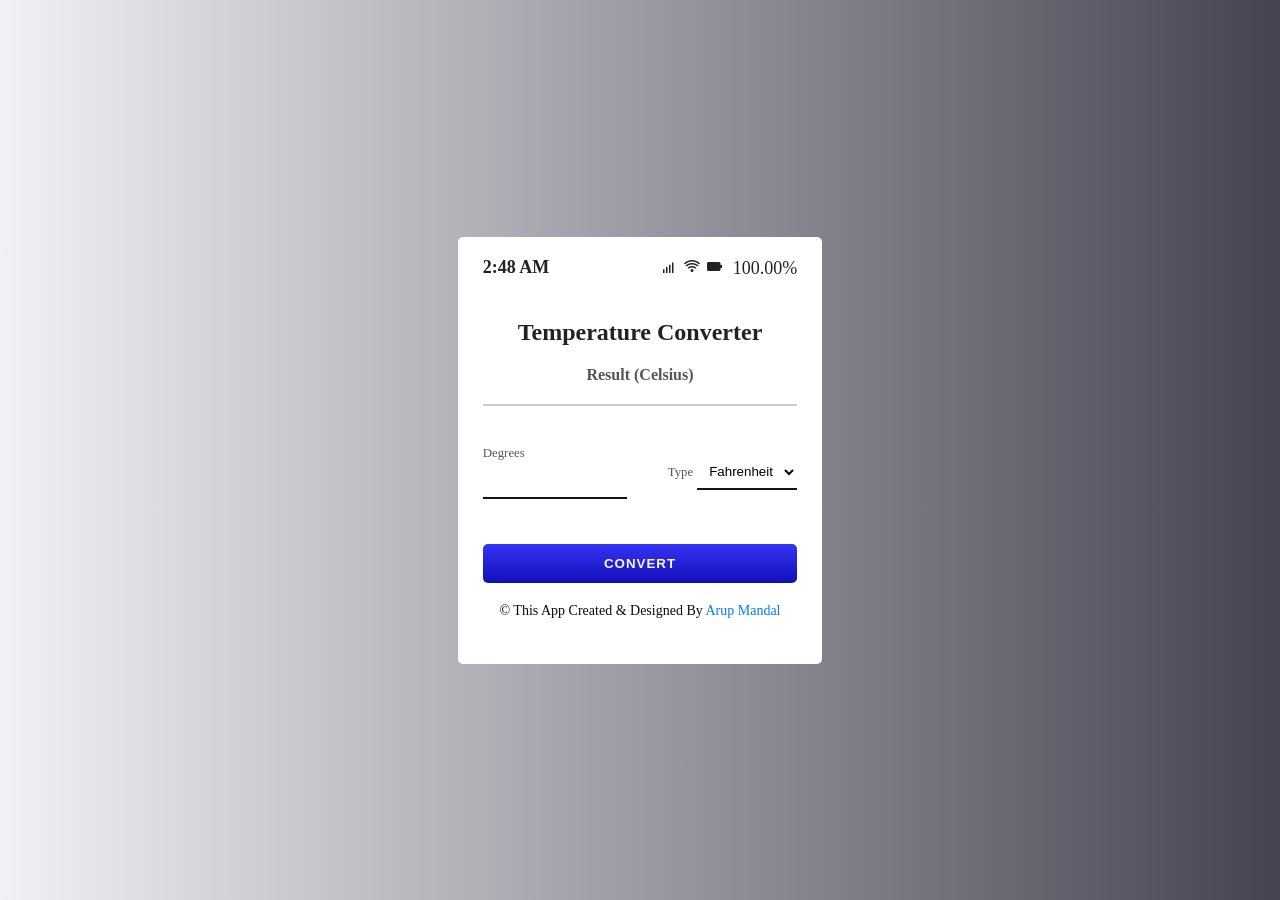
<file: Temperature-Converter/index.html>
<!DOCTYPE html>
<html lang="en">
  <head>
    <meta charset="UTF-8" />
    <meta name="viewport" content="width=device-width, initial-scale=1.0" />
    <title>Temperature Converter | Arup Mandal</title>
    <!-- css link -->
    <link rel="stylesheet" href="styles.css" />

    <!-- box icons -->
    <link rel="stylesheet"
  href="https://unpkg.com/boxicons@latest/css/boxicons.min.css">

      <!-- font awesome -->
      <link rel="stylesheet" href="https://cdnjs.cloudflare.com/ajax/libs/font-awesome/4.7.0/css/font-awesome.min.css">

  </head>
  <body>
    <div class="container">
        <div class="temperature-converter">
            <div class="mobile">
                <p class="time">9.41 AM</p>
                <div>
                  
                   <i class='bx bx-signal-4'></i>
                    <i class='bx bx-wifi' ></i>
                 

      
                    <i class='bx bxs-battery' id="battery-icon"></i>
                </div>
            </div>

            <h1 class="title">Temperature Converter</h1>

            <div class="result">
              <span class="result-heading">Result (Celsius)</span>
              <h2 class="celsius-value" id="celsius"></h2>
            </div>

            <!-- input field -->
            <div class="degree-type">
                <!-- for degrees -->
              <div class="degree-field">
                <label for="degree">Degrees</label>
                <input type="number" name="degree" id="degree" />
              </div>

              <!-- for option selection -->
              <div class="temp-field">
                <label for="temp-type">Type</label>
                <select name="temperatures" id="temp-type" autocomplete="on">
                  <option id="fahrenheit" value="fahrenheit">Fahrenheit</option>
                  <option id="kelvin" value="kelvin">Kelvin</option>
                  <option id="rankine" value="rankine">Rankine</option>
                </select>
              </div>
            </div>
            <button id="convert-btn">Convert</button>
            <p class="coppy">© This App Created & Designed By <a href="http://arupmandal.github.io">Arup Mandal</a></p>
            
        </div>
      </div>
    <!-- script tags -->
   
     <script src="script.js"></script>
  </body>
</html>
</file>
<file: Temperature-Converter/styles.css>
* {
  box-sizing: border-box;
  margin: 0;
  padding: 0;
}

body {
  background-color: #020d45;
  background: linear-gradient(90deg, #f2f1f5 0%, #454350 100%);
  color: #222;
  font-size: 1rem;
  display: flex;
  justify-content: center;
  align-items: center;
  width: 100vw;
  height: 100vh;
}

.mobile {
  display: flex;
  justify-content: space-between;
  margin-bottom: 40px;
  font-size: 18px;
  font-weight: 700;
}

.temperature-converter {
  background: #fff;
  border-radius: 5px;
  position: relative;
  display: flex;
  flex-direction: column;
  justify-content: center;
  padding: 20px 25px 45px;
  min-width: 320px;
  width: 100%;
  height: auto;
  box-shadow: -5px -5px 250px 0px rgba(255, 255, 255, 0.02) inset;
  backdrop-filter: blur(21px);
}

.title {
  color: #222;
  font-size: 1.5rem;
  text-align: center;
}
.result {
  text-align: center;
  margin: 20px 0;
}
.result-heading {
  color: #555;
  font-size: 1rem;
  font-weight: 600;
}
.celsius-value {
  border-bottom: 2px solid #ccc;
  padding: 10px;
  transition: all .45s ease;
}
label {
  color: #555;
  font-size: 0.8rem;
  margin-bottom: 5px;
}
input,
select {
  background: transparent;
  border: none;
  outline: none;
  border-bottom: 2px solid #141414;
  padding: 8px;
  margin-bottom: 15px;
}
input:focus {
  border: 1px solid #6f6f71;
}
.degree-type {
  display: flex;
  justify-content: space-between;
  align-items: center;
  padding: 20px 0;
}
.degree-field {
  display: flex;
  flex-direction: column;
  width: 46%;
}
option {
  background-color: #e3e3e6;
  color: #f6f6f6;
}
#convert-btn {
  background: linear-gradient(to bottom, #3633f3, #120fb9);
  border: none;
  outline: none;
  border-radius: 5px;
  color: #f6f6f6;
  cursor: pointer;
  font-weight: bold;
  letter-spacing: 1px;
  text-transform: uppercase;
  margin-top: 10px;
  padding: 12px 80px;
  transition: all 0.3s ease-in;
}
#convert-btn:hover {
  background: linear-gradient(to bottom, #4a47e7, #322fda);
}

/* Add a right margin to each icon */

.fa {
  margin-left: -12px;
  margin-right: 8px;
}

.loading {
  display: none;
}

.coppy {
  text-align: center; /* Center the text */
  margin-top: 20px; /* Add 20px margin from the top */
  font-size: 14px; /* Adjust the font size */
  color: #0b0b0b; /* Set the text color to a dark gray */
}

a {
  color: #007BFF; /* Style the link color */
  text-decoration: none; /* Remove underlines from the link */
}

a:hover {
  text-decoration: underline; 
}
</file>
